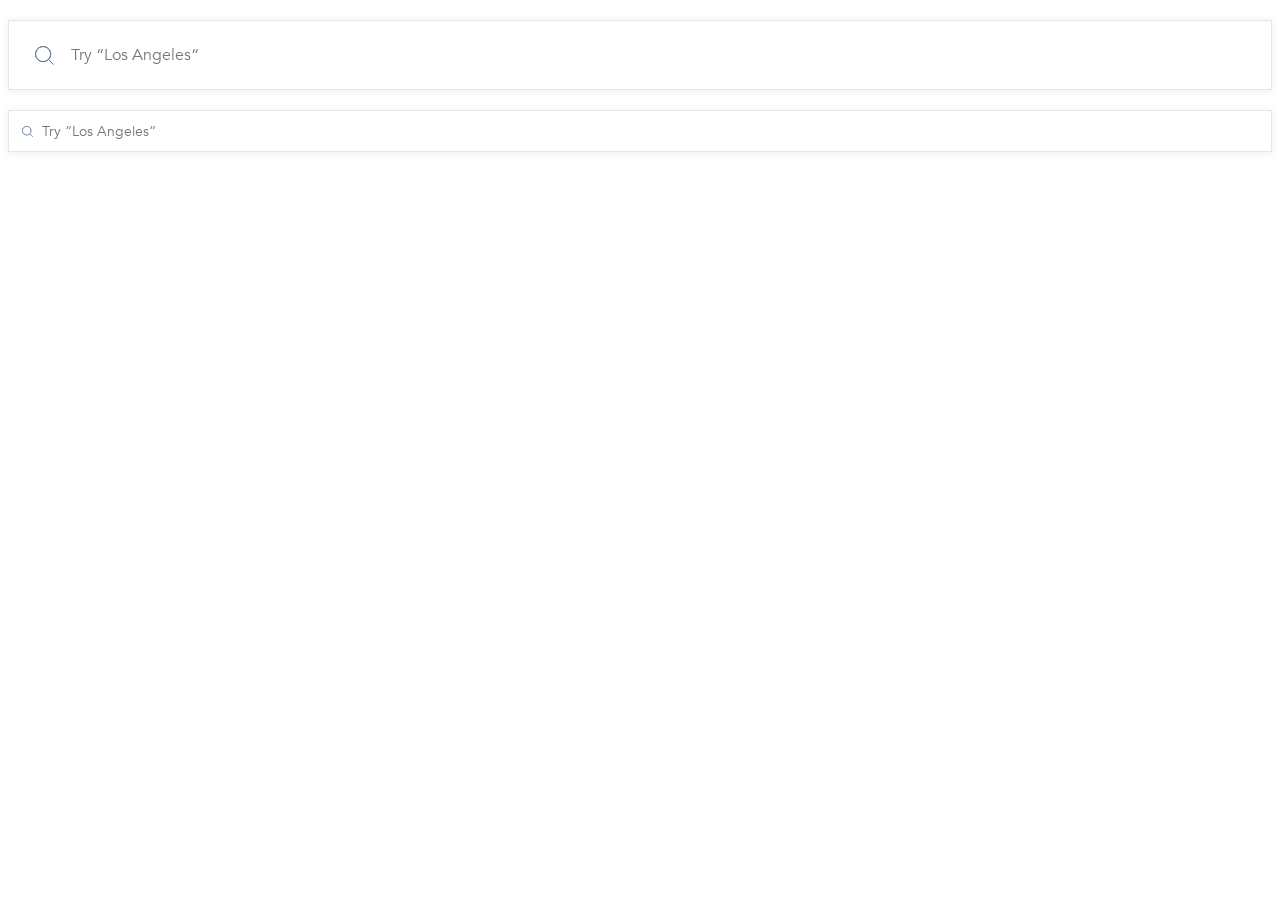
<file: index.html>
<!doctype html><html lang="en"><head><meta charset="utf-8"><meta name="viewport" content="width=device-width, user-scalable=no, initial-scale=1.0, maximum-scale=1.0, minimum-scale=1.0"><meta http-equiv="X-UA-Compatible" content="ie=edge"><title>Document</title><link rel="stylesheet" href="index.84c37203.css"></head><body> <form class="form" action="#" method="get" data-qa="big"> <input class="search search--big" type="text" data-qa="keypress" placeholder="Try “Los Angeles“"> </form> <form class="form" action="#" method="get" data-qa="small"> <input class="search search--small" type="text" data-qa="hover" placeholder="Try “Los Angeles“"> </form> </body></html>
</file>
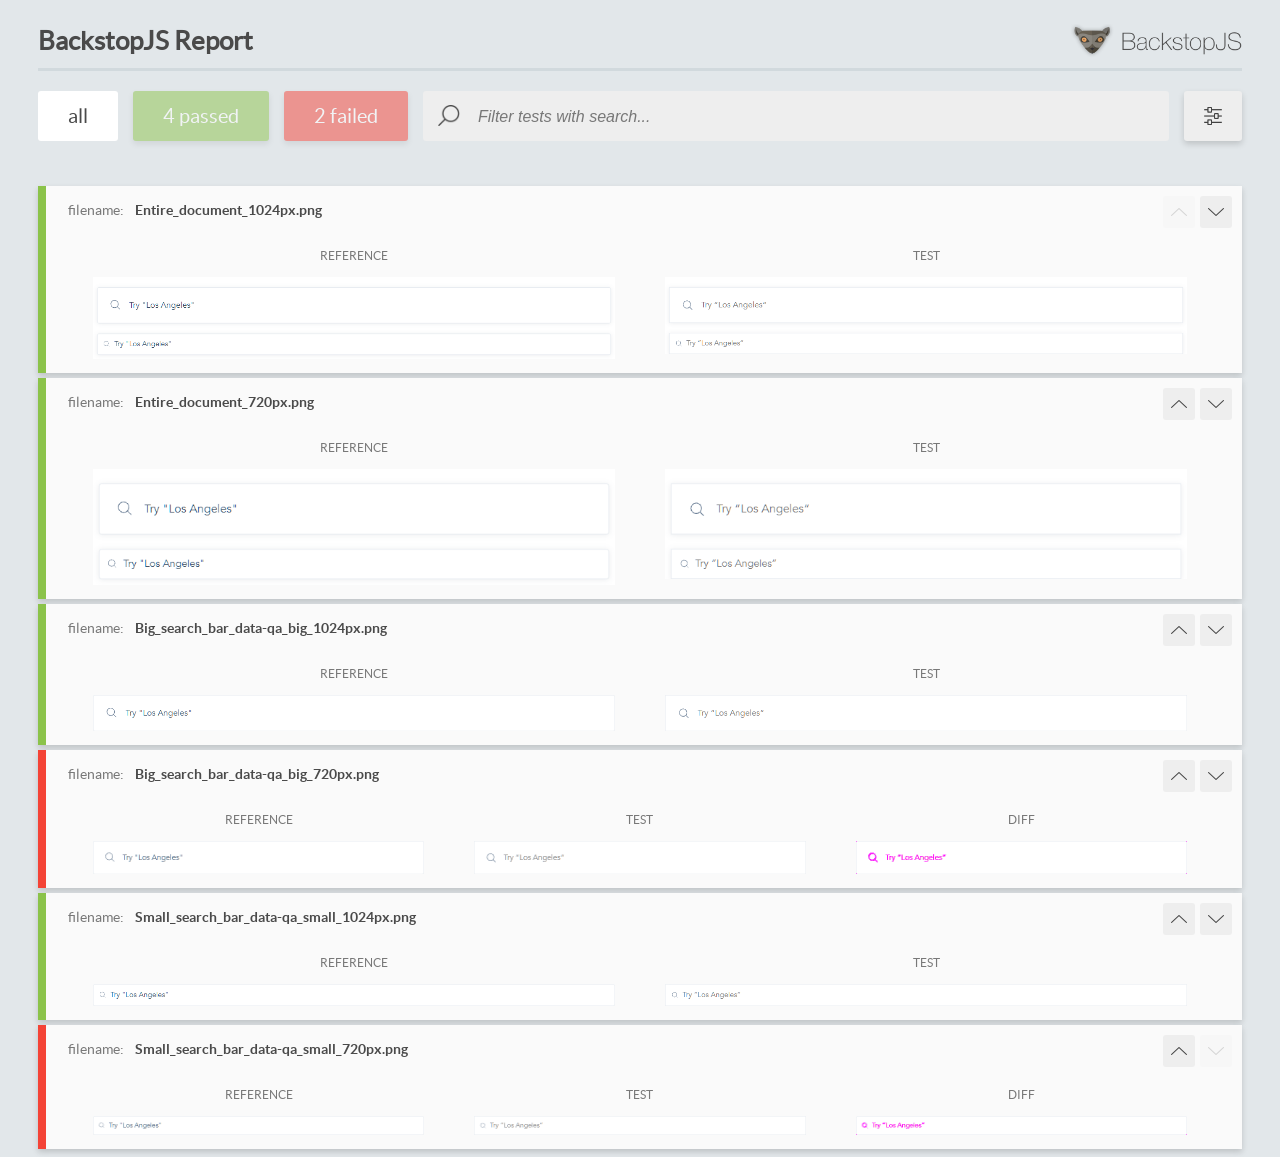
<file: report/html_report/index.html>
<!DOCTYPE html>
<html>
  <head>
    <meta charset="utf-8">
    <!-- Disable Cache -->
    <meta http-equiv="Cache-Control" content="no-cache, no-store, must-revalidate">
    <meta http-equiv="Pragma" content="no-cache">
    <meta http-equiv="Expires" content="0">

    <title>BackstopJS Report</title>

    <style>
      @font-face {
          font-family: 'latoregular';
          src: url('./assets/fonts/lato-regular-webfont.woff2') format('woff2'),
              url('./assets/fonts/lato-regular-webfont.woff') format('woff');
          font-weight: 400;
          font-style: normal;
      }
      @font-face {
          font-family: 'latobold';
          src: url('./assets/fonts/lato-bold-webfont.woff2') format('woff2'),
              url('./assets/fonts/lato-bold-webfont.woff') format('woff');
          font-weight: 700;
          font-style: normal;
      }

      .ReactModal__Body--open {
          overflow: hidden;
      }
      .ReactModal__Body--open .header {
        display: none;
      }

    </style>
  </head>
  <body style="background-color: #E2E7EA">
    <div id="root">

    </div>
    <script>
      function report (report) { // eslint-disable-line no-unused-vars
        window.tests = report;
      }
    </script>
    <script src="config.js"></script>
    <script src="index_bundle.js"></script>
  </body>
</html>
</file>
<file: index.84c37203.css>
.search{color:#3d4e61;background:#fff url(Search.ccd3c07b.svg) no-repeat;border:1px solid #e1e7ed;width:100%;font-family:Avenir,sans-serif;font-weight:400;line-height:100%;box-shadow:0 1px 8px #3d4e611a}.search--big{background-position:26px;background-size:19px 19px;height:70px;padding:25px 62px;font-size:16px}.search--small{background-position:13px;background-size:11px 11px;height:42px;padding:12px 33px;font-size:14px}.search:hover{box-shadow:0 3px 8px #3d4e6133}.search:focus{outline:none;font-weight:700;box-shadow:0 4px 4px #00000040}.form{margin-top:20px}*{box-sizing:border-box}body{margin:0 8px;font-weight:300}@font-face{font-family:Avenir;src:url(Avenir-Book.657c3568.ttf)format("truetype");font-weight:400;font-style:normal}@font-face{font-family:Avenir;src:url(Avenir-Heavy.01d9ab74.ttf)format("truetype");font-weight:700;font-style:normal}
/*# sourceMappingURL=index.84c37203.css.map */
</file>
